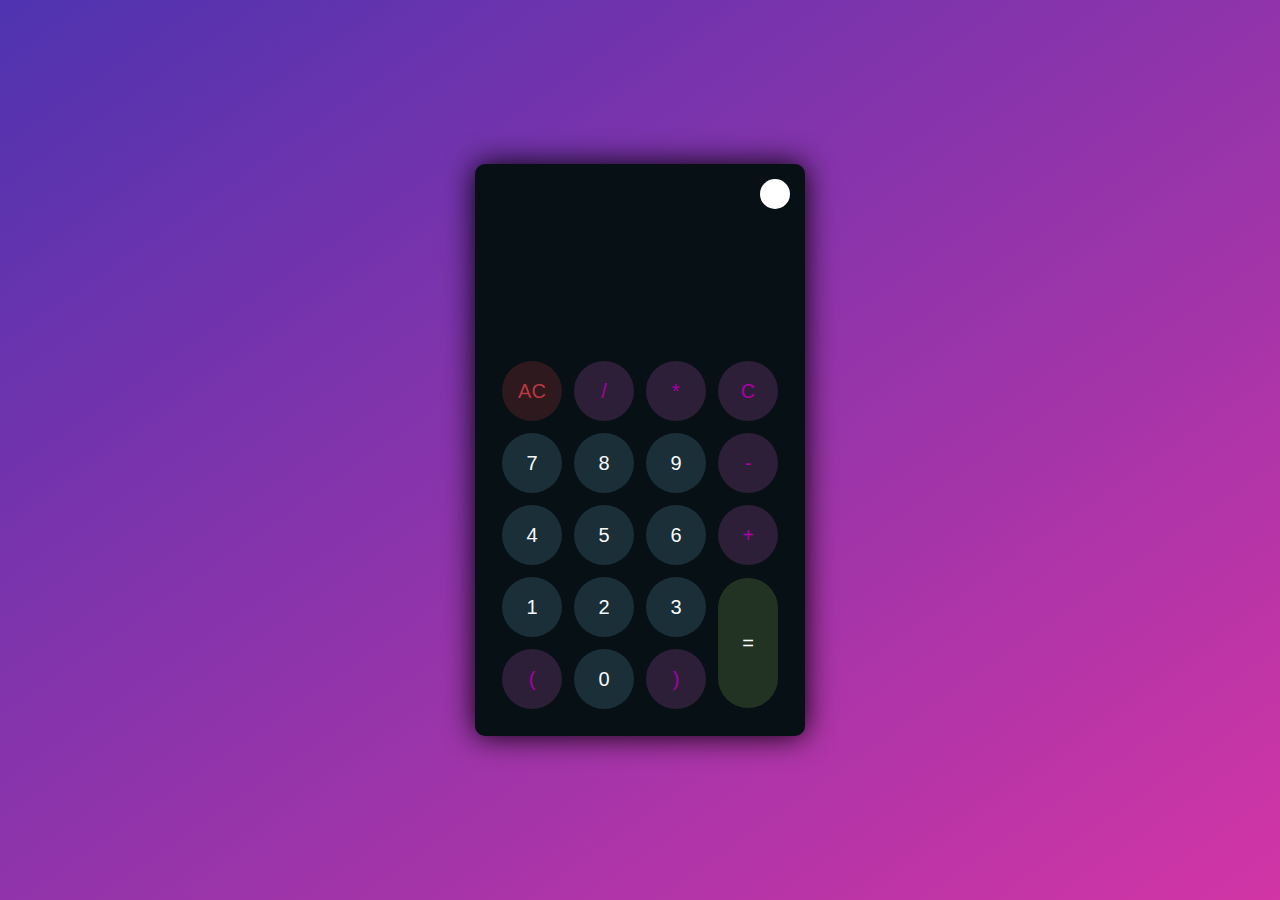
<file: calculator/index.html>
<!-- define HTML file-->
<!DOCTYPE html>
<html lang="en">

<head>
    <!-- meta setting-->
     <!-- config charset-->
    <meta charset="UTF-8">

    <!-- config browser-->
    <meta http-equiv="X-UA-Compatible" content="IE=edge">

    <!-- config view-->
    <meta name="viewport" content="width=device-width, initial-scale=1.0">

    <!-- style-->
    <link rel="stylesheet" href="style.css">

    <!-- title-->
    <title>calculator</title>

</head>

<body>
    <!-- container for calculator-->
    <div class="container">
        <!-- the whole calculator-->
        <div class="calculator dark">

            <!-- change mode button-->
            <div class="theme-toggler active">
                <i class="toggler-icon"></i>
            </div>

            <!-- display screeen-->
            <div class="display-screen">
                <div id="display"></div>
            </div>

            <!-- key board layout-->
            <div class="buttons">
                <table>
                    <tr>
                        <td><button class="btn-operator" id="clear">AC</button></td>
                        <td><button class="btn-operator btn" id="/">/</button></td>
                        <td><button class="btn-operator btn" id="*">*</button></td>
                        <td><button class="btn-operator" id="backspace">C</button></td>
                    </tr>
                    <tr>
                        <td><button class="btn-number btn" id="7">7</button></td>
                        <td><button class="btn-number btn" id="8">8</button></td>
                        <td><button class="btn-number btn" id="9">9</button></td>
                        <td><button class="btn-operator btn" id="-">-</button></td>
                    </tr>
                    <tr>
                        <td><button class="btn-number btn" id="4">4</button></td>
                        <td><button class="btn-number btn" id="5">5</button></td>
                        <td><button class="btn-number btn" id="6">6</button></td>
                        <td><button class="btn-operator btn" id="+">+</button></td>
                    </tr>
                    <tr>
                        <td><button class="btn-number btn" id="1">1</button></td>
                        <td><button class="btn-number btn" id="2">2</button></td>
                        <td><button class="btn-number btn" id="3">3</button></td>
                        <td rowspan="2"><button class="btn-equal" id="equal">=</button></td>
                    </tr>
                    <tr>
                        <td><button class="btn-operator btn" id="(">(</button></td>
                        <td><button class="btn-number btn" id="0">0</button></td>
                        <td><button class="btn-operator btn" id=")">)</button></td>
                    </tr>
                </table>
            </div>

        </div>

    </div>

    <!-- script file-->
    <script src="index.js"></script>
</body>
</html>
</file>
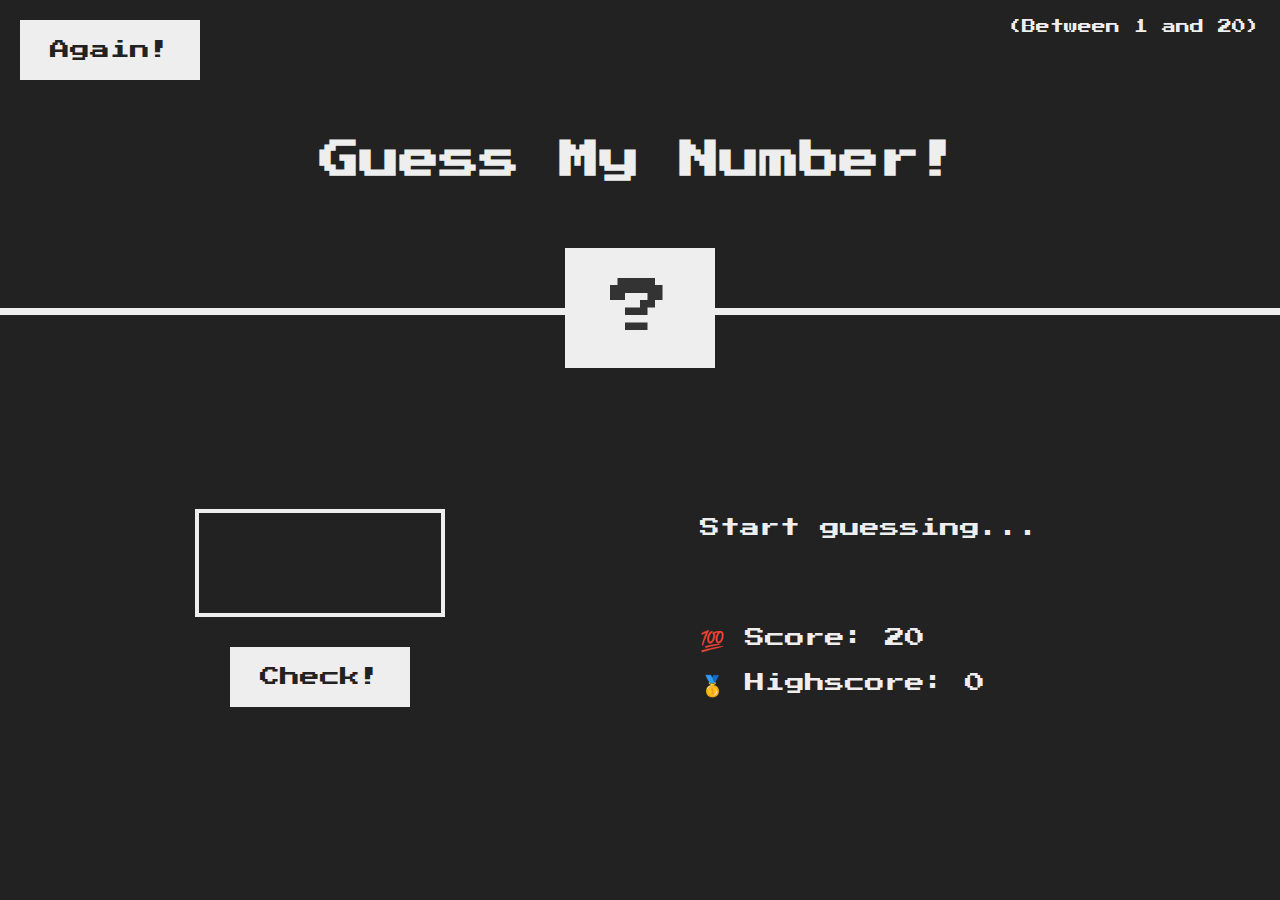
<file: guess-my-number/index.html>
<!-- define HTML file -->
<!DOCTYPE html>
<html lang="en">
  
  <head>
    <!-- meta data-->
    <!-- config char set-->
    <meta charset="UTF-8" />

    <!-- config viewport -->
    <meta name="viewport" content="width=device-width, initial-scale=1.0" />

    <!-- config browser-->
    <meta http-equiv="X-UA-Compatible" content="ie=edge" />
    
    <!-- style -->
    <link rel="stylesheet" href="main.css" />

    <!-- game title --> 
    <title>Guess My Number!</title>
    
  </head>
  
  <body>
    
    <header>
      
      <!-- game title -->
      <h1>Guess My Number!</h1>

      <!-- game rule: the range of number that program can generate -->
      <p class="numberRange">(Between 1 and 20)</p>

      <!-- play again button -->
      <button class="btn playAgainBtn">Again!</button>
      
      <!-- secret number --> 
      <div class="secretNumber">?</div>
      
    </header>
    
    <main>
      
      <!-- left panel: get, submit the input -->
      <section class="leftPanel">

        <!-- input cell --> 
        <input type="number" class="guessingNumber" required />
        
        <!-- submit button --> 
        <button class="btn checkResultBtn">Check!</button>
        
      </section>
      
      <!-- right panel: display the score, high score -->
      <section class="rightPanel">

        <!-- display message --> 
        <p class="generalNotification">Start guessing...</p>

        <!-- display current score --> 
        <p class="label-score">💯 Score: <span class="currentScore">20</span></p>

        <!-- high score --> 
        <p class="label-highscore">
          🥇 Highscore: <span class="highScore">0</span>
        </p>
        
      </section>
      
    </main>
    
    <!-- script, main logic of game -->
    <script src="main.js"></script>
    
  </body>
  
</html>
</file>
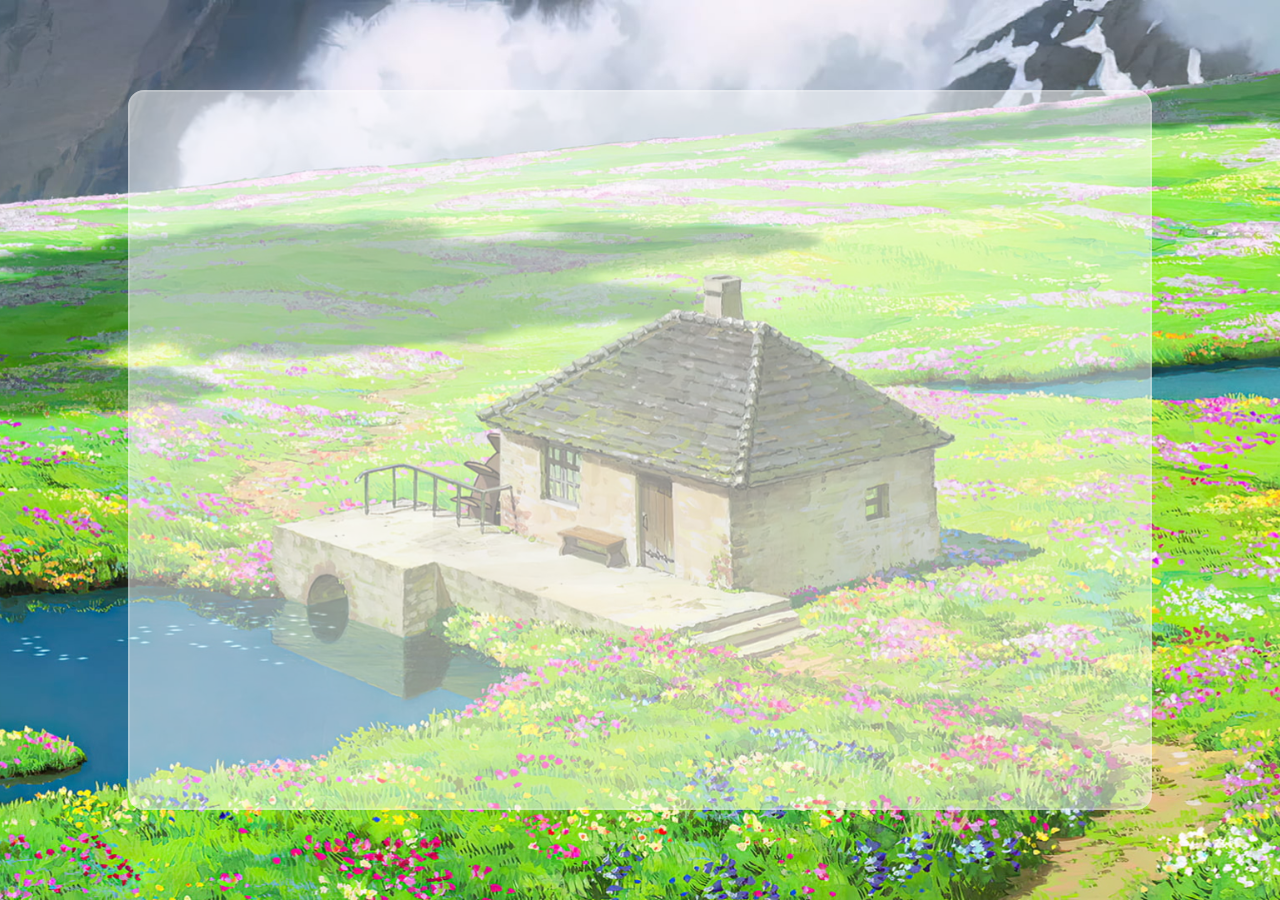
<file: SESV-latest/index.html>
<!DOCTYPE html>
<html lang="en">
<head>
    <meta charset="UTF-8">
    <meta name="viewport" content="width=device-width, initial-scale=1.0">
    <link rel="stylesheet" href="style.css">
    <title>the course</title>
</head>
<body>
    <div class="container">
    </div>

    <div class="confirmation hidden">
        <div class="cf-container">
            <p>Continue?</p>
            <button class="confirm btn">YES</button>
            <button class="reject btn">NO</button>
        </div>
    </div>

    <div class="overlay hidden">

    </div>

    <script src="script.js"></script>
</body>
</html>
</file>
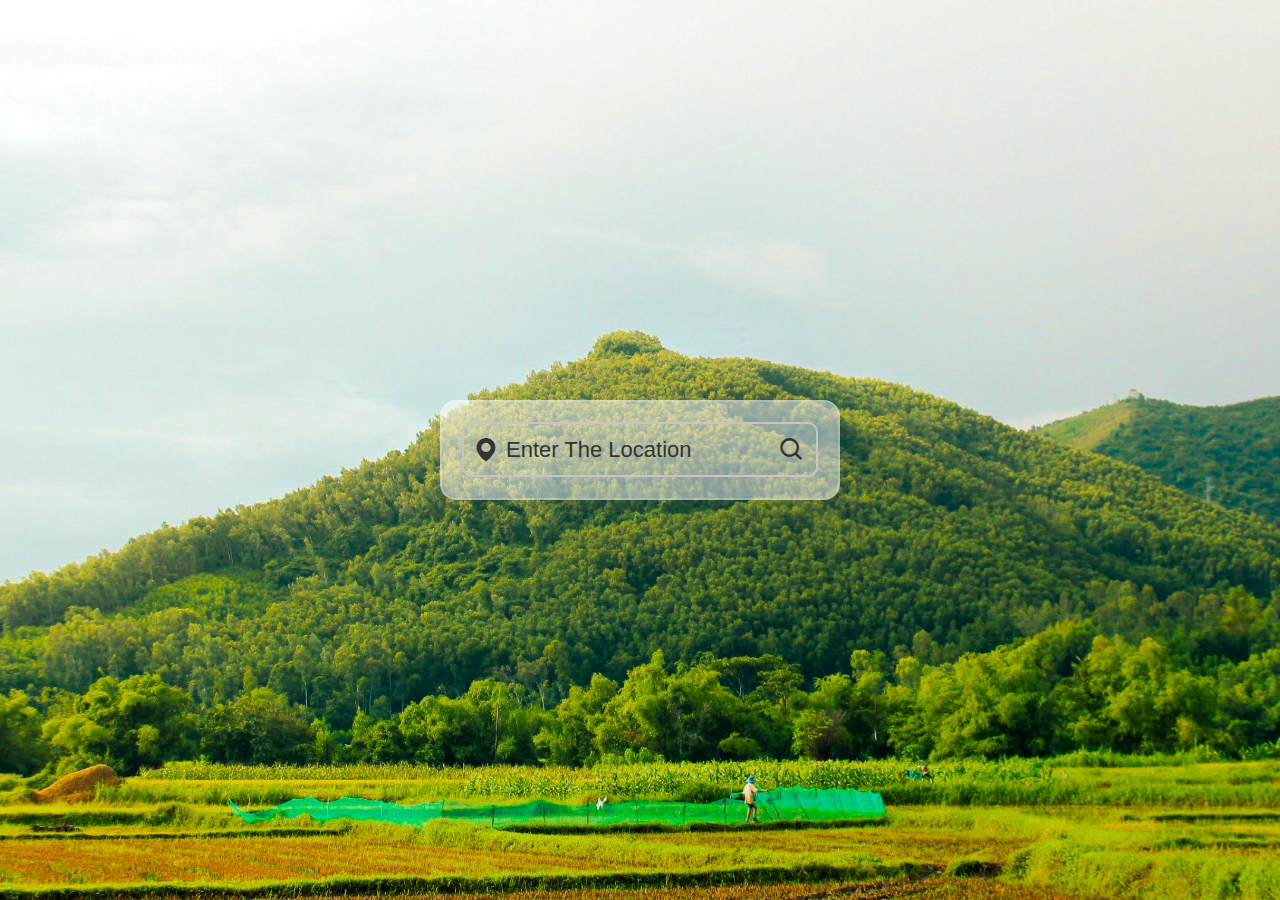
<file: weather-app/index.html>
<!DOCTYPE html>
<html lang="en">
<head>
    <meta charset="UTF-8">
    <meta name="viewport" content="width=device-width, initial-scale=1.0">

    <link rel="stylesheet" href="style.css">
    <link href='https://unpkg.com/boxicons@2.1.4/css/boxicons.min.css' rel='stylesheet'>
    <title>weather app</title>
</head>
<body>

    <div class="container">
        <!-- search box-->
         <div class="search-box">
            <i class="bx bxs-map"></i>
            <input type="text" placeholder="enter the location">
            <button class="bx bx-search"></button>
         </div>

         <p class="city">city</p>

         <!--weather box-->
         <div class="weather-box">
            <div class="box">
                <div class="info-weather">
                    <div class="weather">
                        <img src="images/cloud.png" alt="" srcset="">
                        <p class="temperature">0<span>•C</span></p>

                        <p class="description">Broken Cloud</p>
                    </div>
                </div>
            </div>
         </div>

         <!-- weather detail-->
          <div class="weather-detail">
            <!-- humidity -->
            <div class="humidity">
                <!-- icon -->
                <i class="bx bx-water"></i>

                <!--metric-->
                <div class="text">
                    <div class="info-humindity">
                        <span>0%</span>
                    </div>

                     <!-- name of info-->
                    <p>humidity</p>

                </div>

            </div>


            <div class="wind">
                <!-- icon -->
                <i class="bx bx-wind"></i>

                <!--metric-->
                <div class="text">
                    <div class="info-wind">
                        <span>0km/h</span>
                    </div>

                    <!-- name of info-->
                    <p>Wind</p>
                </div>

                

            </div>

          </div>

          <div class="not-found">
            <div class="box">
                <img src="./images/404.png" alt="">
                <p>location not found</p>
            </div>
          </div>
    </div>
    

    <script src="scritp.js"></script>
</body>
</html>
</file>
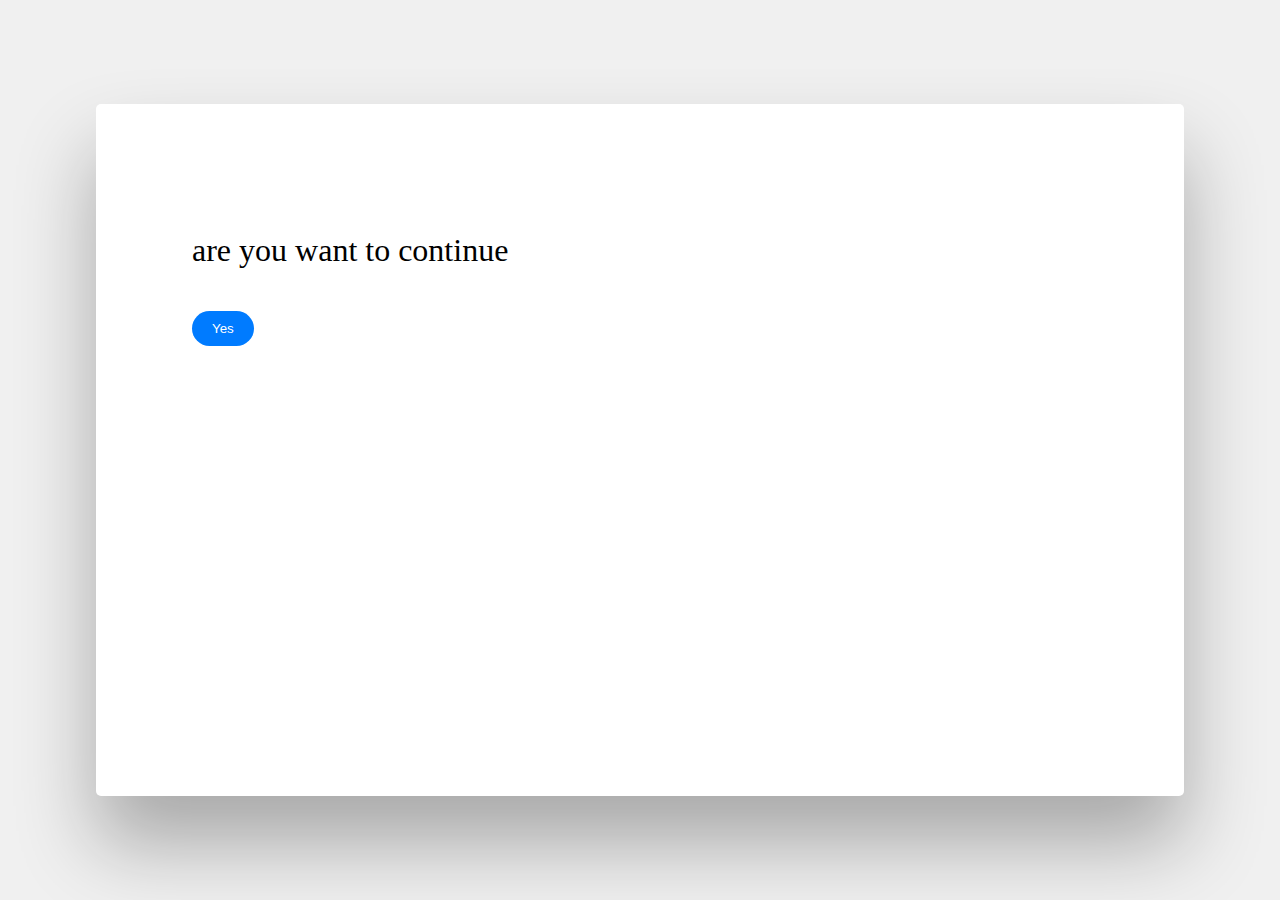
<file: webcamAPI-app/index.html>
<!-- define HTML file -->
<!DOCTYPE html>
<html lang="en">
<head>
  <!-- meta data-->
  <!-- config char set-->
  <meta charset="UTF-8">

   <!-- config viewport -->
  <meta name="viewport" content="width=device-width, initial-scale=1.0">

  <!-- style -->
  <link rel="stylesheet" href="style.css">

  <!-- title --> 
  <title>Camera</title>
</head>
<body>
  <!-- confirm notification bloakc-->
   
    <div class="notification">
      <div>
        <p class="notification-content">
          are you want to continue
        </p>  
      </div>
      
        
      <div>
        <button class="confirm-action btn">Yes</button>
      </div>
    </div>
   

  <!-- video pannel -->
  <div class="video hidden">
    <!-- display stream video-->
    <video class="videoStream" autoplay></video>

    <br>

    <!-- video control button-->
    <button class="video-switch-btn">Turn off camera</button>
    <button class="exit">Exit</button>
  </div>

  <div class="overlay hidden"></div>
  <script src="index.js"></script>
</body>
</html>
</file>
<file: calculator/style.css>
/* basic setting */
* {
    padding: 0;
    margin: 0;
    box-sizing: border-box;
    outline: 0;
    transition: all 0.5s ease;
}

/* general setting */
body {
    font-family: sans-serif;
}

a {
    text-decoration: none;
    color: #fff;
}

body {
    background-image: linear-gradient( to bottom right, rgba(79,51,176,1.0),rgba(210,53,165));
}

.container {
    height: 100vh;
    width: 100vw;
    display: grid;
    place-items: center;
}

.calculator {
    position: relative;
    height: auto;
    width: auto;
    padding: 20px;
    border-radius: 10px;
    box-shadow: 0 0 30px #000;
}

.theme-toggler {
    position: absolute;
    top: 30px;
    right: 30px;
    color: #fff;
    cursor: pointer;
    z-index: 1;
}

.theme-toggler.active {
    color: #333;
}

.theme-toggler.active::before {
    background-color: #fff;
}

.theme-toggler::before {
    content: '';
    height: 30px;
    width: 30px;
    position: absolute;
    top: 50%;
    transform: translate(-50%, -50%);
    border-radius: 50%;
    background-color: #333;
    z-index: -1;
}

#display {
    margin: 0 10px;
    height: 150px;
    width: auto;
    max-width: 270px;
    display: flex;
    align-items: flex-end;
    justify-content: flex-end;
    font-size: 30px;
    margin-bottom: 20px;
    overflow-x: scroll;
  }

#display::-webkit-scrollbar {
    display: block;
    height: 3px;
}

button {
    height: 60px;
    width: 60px;
    border: 0;
    border-radius: 30px;
    margin: 5px;
    font-size: 20px;
    cursor: pointer;
    transition: all 200ms ease;
}

button:hover {
    transform: scale(1.1);
}

button#equal {
    height: 130px;
}

/* light theme */

.calculator {
    background-color: #fff;
}

.calculator #display {
    color: #0a1e23;
}

.calculator button#clear {
    background-color: #ffd5d8;
    color: #fc4552;
}

.calculator button.btn-number {
    background-color: #c3eaff;
    color: #000000;
}

.calculator button.btn-operator {
    background-color: #ffd0fb;
    color: #f967f3;
  }
  
  .calculator button.btn-equal {
    background-color: #adf9e7;
    color: #000;
  }

  /* dark theme */

  .calculator.dark {
    background-color: #071115;
  }

  .calculator.dark #display {
    color: #f8fafb;
  }

  .calculator.dark button#clear {
    background-color: #2d191e;
    color: #bd3740;
  }

  .calculator.dark button.btn-number {
    background-color: #1b2f38;
    color: #f8fafb;
  }

  .calculator.dark button.btn-operator {
    background-color: #2e1f39;
    color: #aa00a4;
  }
  
  .calculator.dark button.btn-equal {
    background-color: #223323;
    color: #ffffff;
  }
</file>
<file: guess-my-number/main.css>
@import url('https://fonts.googleapis.com/css?family=Press+Start+2P&display=swap');

* {
  margin: 0;
  padding: 0;
  box-sizing: inherit;
}

html {
  font-size: 62.5%;
  box-sizing: border-box;
}

body {
  font-family: 'Press Start 2P', sans-serif;
  color: #eee;
  background-color: #222;
}

/* LAYOUT */
header {
  position: relative;
  height: 35vh;
  border-bottom: 7px solid #eee;
}

main {
  height: 65vh;
  color: #eee;
  display: flex;
  align-items: center;
  justify-content: space-around;
}

.leftPanel {
  width: 52rem;
  display: flex;
  flex-direction: column;
  align-items: center;
}

.rightPanel {
  width: 52rem;
  font-size: 2rem;
}

/* ELEMENTS STYLE */
h1 {
  font-size: 4rem;
  text-align: center;
  position: absolute;
  width: 100%;
  top: 52%;
  left: 50%;
  transform: translate(-50%, -50%);
}

.secretNumber  {
  background: #eee;
  color: #333;
  font-size: 6rem;
  width: 15rem;
  padding: 3rem 0rem;
  text-align: center;
  position: absolute;
  bottom: 0;
  left: 50%;
  transform: translate(-50%, 50%);
}

.numberRange {
  font-size: 1.4rem;
  position: absolute;
  top: 2rem;
  right: 2rem;
}

.playAgainBtn {
  position: absolute;
  top: 2rem;
  left: 2rem;
}

.guessingNumber {
  background: none;
  border: 4px solid #eee;
  font-family: inherit;
  color: inherit;
  font-size: 5rem;
  padding: 2.5rem;
  width: 25rem;
  text-align: center;
  display: block;
  margin-bottom: 3rem;
}

.btn {
  border: none;
  background-color: #eee;
  color: #222;
  font-size: 2rem;
  font-family: inherit;
  padding: 2rem 3rem;
  cursor: pointer;
}

.btn:hover {
  background-color: #ccc;
}

.generalNotification {
  margin-bottom: 8rem;
  height: 3rem;
}

.label-score {
  margin-bottom: 2rem;
}
</file>
<file: SESV-latest/style.css>
@import url('https://fonts.googleapis.com/css2?family=Fredoka:wght@300..700&display=swap');

* {
    margin: 0;
    padding: 0;
    box-sizing: border-box;
    font-family:'Gill Sans', 'Gill Sans MT', Calibri, 'Trebuchet MS', sans-serif;
}

body {
    display: flex;
    justify-content: center;
    align-items: center;
    min-height: 100vh;
    background: url('images/bg.jpg');
    background-repeat: no-repeat;
    background-size: cover;
    background-position: center;
    overflow: hidden;
}

.container {
    position: relative;
    width: 80%;
    height: 80vh;
    background-color: rgba(253, 253, 253, 0.5);
    backdrop-filter: blur (30px);
    border: 2px solid rgba(255, 255, 255, .2);
    border-radius: 16px;
    padding: 20px;
    color: #333;
    transition: height .6s ease;
    overflow: scroll;
    justify-content: center;
    align-items: center;
    display: list-item;
    position: relative;
}

.container::-webkit-scrollbar {
    display: none; /* Chrome, Safari, and Opera */
  }


.lecture-contents{ 
  margin:5px 20px; 
  width: 97%;
  height:100px;
  background:rgba(255, 255, 255, 0.563);
  display: grid;
  justify-content: center;
  text-align: center;
  align-items: center;
}

.title {
    color: lightcoral;
    font-weight: 700;
    font-size: 20px;
}

.confirmation {
    display: flex;             /* Enable flexbox */
    justify-content: center;   /* Center horizontally */
    align-items: center;       /* Center vertically */
    backdrop-filter: blur (30px);
    z-index: 10;
    position: absolute;
    top: 50%;
    left: 50%;
    transform: translate(-50%, -50%);
    width: 30%;
    height: 200px;
    text-align: center;
    font-size: 30px;
    font-weight: 500;
    color: #0d6cd8;
    background-color: white;
    padding: 6rem;
    border-radius: 5px;
    box-shadow: 0 3rem 5rem rgba(0, 0, 0, 0.3);

}

.cf-container {
    text-align: center; /* Center text inside cf-container */
    padding: 20px;      /* Optional: Add some padding */
    border: 1px none #ccc; /* Optional: Border for visibility */
    background-color: white; /* Optional: Background color */
    background-color: rgba(255, 255, 255, .5);
    backdrop-filter: blur (30px);
    border-radius: 5px; /* Optional: Rounded corners */
}

.btn {
    margin: 5px; /* Optional: Space between buttons */
    padding: 10px 20px; /* Optional: Button padding */
    border: none; /* Remove border */
    border-radius: 5px; /* Rounded corners for buttons */
    cursor: pointer; /* Pointer cursor for buttons */
    background-color: #007bff; /* Button background color */
    color: white; /* Button text color */
}

p {
    margin-bottom: 10px;
}

.confirm {
    margin-right: 20px;
}

.reject {
    margin-left: 20px;
}

.confirm:hover {
    background-color: rgb(17, 175, 86);
}

.reject:hover {
    background-color: #d68017;
}

.hidden {
    display: none;
}

.overlay {
    position: absolute;
    top: 0;
    left: 0;
    width: 100%;
    height: 100%;
    background-color: rgba(218, 211, 211, 0.6);
    backdrop-filter: blur(3px);
    z-index: 5;
}
</file>
<file: weather-app/style.css>
@import url('https://fonts.googleapis.com/css2?family=Fredoka:wght@300..700&display=swap');

* {
    margin: 0;
    padding: 0;
    box-sizing: border-box;
    font-family:'Gill Sans', 'Gill Sans MT', Calibri, 'Trebuchet MS', sans-serif;
}

body {
    display: flex;
    justify-content: center;
    align-items: center;
    min-height: 100vh;
    background: url('images/bg(0).jpg');
    background-repeat: no-repeat;
    background-size: cover;
    background-position: center;
    overflow: hidden;
}

.container {
    position: relative;
    width: 400px;
    height: 100px;
    background-color: rgba(255, 255, 255, .5);
    backdrop-filter: blur (30px);
    border: 2px solid rgba(255, 255, 255, .2);
    border-radius: 16px;
    padding: 20px;
    color: #333;
    transition: height .6s ease;
}

.search-box {
    position: relative;
    width: 100%;
    height: 55px;
    display: flex;
    align-items: center;
}

.search-box input {
    position: absolute;
    width: 100%;
    height: 100%;
    background-color: transparent;
    border: 2px solid rgb(203, 196, 196);
    outline: none;
    border-radius: 10px;
    font-size: 22px;
    color: #333;
    font-weight: 500;
    text-transform: uppercase;
    padding: 0 48px 0 42px;
}

.search-box input::placeholder {
    color: #333;
    text-transform: capitalize;
}

.search-box button {
    position: absolute;
    right: 0;
    width: 40px;
    height: 100%;
    background: transparent;
    border: none;
    outline: none;
    font-size: 28px;
    color: #333;
    padding: 0 40px 0 5px;
    cursor: pointer;
}

.search-box i {
    position: absolute;
    left: 10px;
    font-size: 28px;
}

.weather-box {
    text-align: center;
    margin: 40px 0;
}

.weather-box img {
    width: 60%;
}

.weather-box .temperature {
    position: relative;
    font-size: 64px;
    line-height: 1;
    font-weight: 700;
    margin: 20px 0 6px -30px;
}

.weather-box .temperature span {
    position: absolute;
    font-size: 24px;
    margin-left: 4px;
}

.weather-box .description {
    font-size: 22px;
    font-weight: 500;
    text-transform: capitalize;
}

.weather-box .box .info-weather {
    transform: translateY(-120%);
}

.weather-detail {
    position: absolute;
    bottom: 40px;
    left: 0;
    width: 100%;
    padding: 0 20px;
    display: flex;
}

.weather-detail .humidity,
.weather-detail .wind{
    display: flex;
    align-items: center;
    width: 50%;
    transform: translateY(-100%);
}

.weather-detail .humidity .info-humidity,
.weather-detail .wind .info-wind{
    overflow: hidden;
    transform: translateY(-100%);
}


.weather-detail.active .humidity,
.weather-detail.active .wind{
    transform: translateY(0%);
    transition: transform 1s ease;
    transition-delay: 1.2s;
}


.weather-detail .humidity {
    padding-left: 20px;
    justify-content: flex-start;
}

.weather-detail .wind {
    padding-right: 20px;
    justify-content: flex-end;
}

.weather-detail i {
    font-size: 56px;
    margin-right: 10px;
}

.weather-detail span {
    display: inline-block;
    font-size: 22px;
    font-weight: 500;
}


.weather-detail p {
    font-size: 14px;
    font-weight: 500;
}


.not-found {
    position: absolute;
    top: 0;
    left: 0;
    width: 100%;
    text-align: center;
    margin-top: 110px;
}

.not-found img {
    width: 65%;
}

.not-found p {
    font-size: 22px;
    font-weight: 500;
    margin-top: 12px;
}

.weather-box, 
.weather-detail,
.not-found {
    overflow: hidden;
    visibility: hidden;
}

.weather-box.active, 
.weather-detail.active,
.not-found.active {
    visibility: visible;
}

.weather-box .box,
.not-found .box {
    transform: translateY(-100%);
}

.weather-box.active .box,
.not-found.active .box {
    transform: translateY(0%);
    transition: transform 1s ease;
    transition-delay: 0.6s;
}

.city {
    display: none;
}

.container.active .weather-box .box .info-weather, 
.container.active .weather-detail .humidity .info-humidity,
.container.active .weather-detail .wind .info-wind {
    transform: translateY(0%);
    transition: transform 1s ease;
}

#clone-info-weather,
#clone-info-humidity,
#clone-info-wind {
    position: absolute;
    transform: translateY(-100%);
}

#clone-info-weather .weather {
    transform: translateY(-120%);
    transition: transform 1s ease, opacity 0s;
    transition-delay: 0s, 2s;
}

.weather-box:not(.active) #clone-info-weather.weather{
    opacity: 0;
    transition-delay: 0s;
}

.active-clone#clone-info-weather .weather {
    transform: translateY(0%);
}


#clone-info-humidity span,
#clone-info-wind span {
    transform: translateY(100%);
    transition: transform 1s ease;
}

.active-clone#clone-info-humidity span,
.active-clone#clone-info-wind span {
    transform: translateY(0%);
}
</file>
<file: webcamAPI-app/style.css>
/* general setting */
body, html {
    height: 100%; 
    margin: 0;   
    display: flex;
    justify-content: center;  
    align-items: center;     
    background-color: #f0f0f0; 
}

/*confirm notification */
.notification, .video {
    width: 500px;
    height: 500px;
    position: absolute;
    top: 50%;
    left: 50%;
    transform: translate(-50%, -50%);
    width: 70%;
  
    background-color: white;
    padding: 6rem;
    border-radius: 5px;
    box-shadow: 0 3rem 5rem rgba(0, 0, 0, 0.3);
    z-index: 10;
    align-items: center;
    justify-content: center;
}

.notification-content {
    justify-content: center;
    align-content: center;
    font-size: xx-large;
}

.btn {
    position: relative;
}

/* video */
.video {
    text-align: center;       
}


video {
    margin-top: 100px;
    width: 400px;            
    height: 300px;            
    border: 2px solid #000;
    transform: scaleX(-1);
}
  
.video-switch-btn, .btn, .exit {
    margin-top: 10px;
    padding: 10px 20px;
    background-color: #007bff;
    border-radius: 21px;
    color: white;
    border: none;
    cursor: pointer;
}
  
.video-switch-btn:hover {
    background-color: #00b36e;
}

.confirm-action:hover {
    background-color: #42da98;
}

.reject-action:hover {
    background: rgb(207, 127, 127);
}


.exit:hover {
    background: rgb(224, 118, 118);
}
.hidden {
    display: none;
}

.overlay {
    position: absolute;
    top: 0;
    left: 0;
    width: 100%;
    height: 100%;
    background-color: rgba(0, 0, 0, 0.6);
    backdrop-filter: blur(3px);
    z-index: 5;
}
  


/* {
    width: 400px;
    height: 400px;
    background: rgb(4, 172, 147);
    border-radius: 20px;
    border: 0.5pxsolid rgb(236, 36, 29);
    align-items: center;
    display: flex;
    justify-content: center;
} */
</file>
